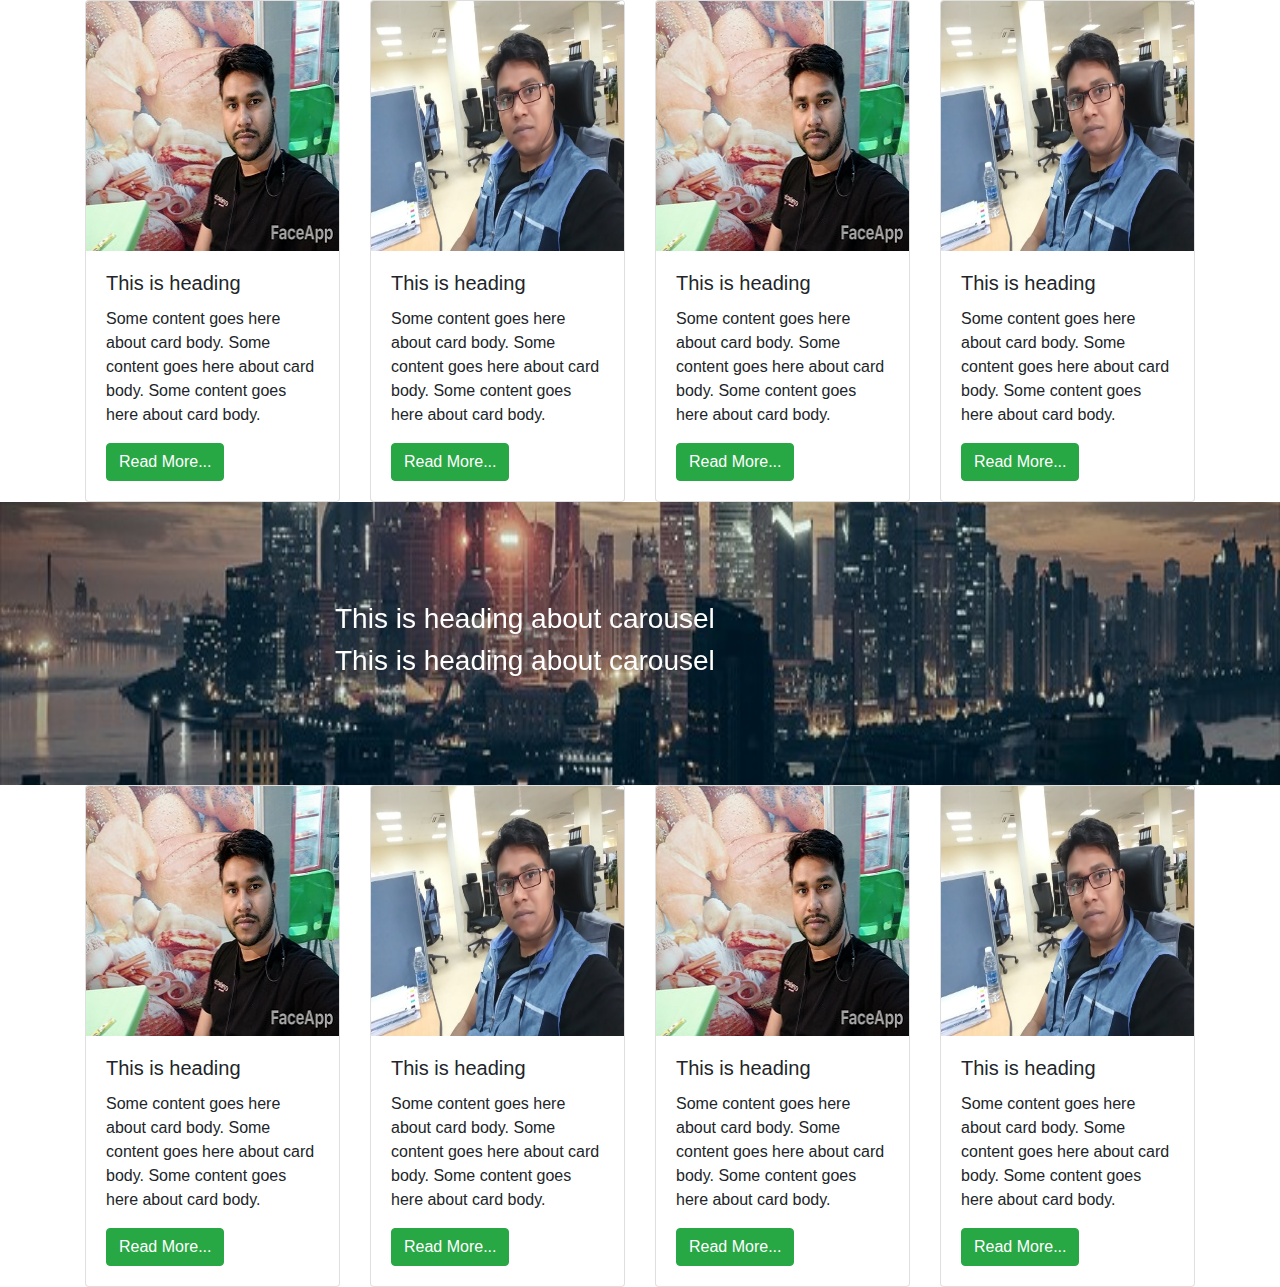
<file: day-9/index.html>
<!DOCTYPE html>
<html lang="en">
<head>
    <meta charset="UTF-8">
    <title>Home</title>
    <link rel="stylesheet" href="css/bootstrap.css" />
    <link rel="stylesheet" href="css/style.css" />
</head>
<body>
    <div class="container">
        <div class="row">
            <div class="col-md-3">
                <div class="card">
                    <img src="images/khalid3.jpg" alt="" class="card-img-top" width="250" height="250" />
                    <div class="card-body">
                        <h5 class="card-title">This is heading</h5>
                        <p class="card-text">Some content goes here about card body. Some content goes here about card body. Some content goes here about card body.</p>
                        <button type="button" class="btn btn-success">Read More...</button>
                    </div>
                </div>
            </div>
            <div class="col-md-3">
                <div class="card">
                    <img src="images/khalid.jpg" alt="" class="card-img-top" width="250" height="250" />
                    <div class="card-body">
                        <h5 class="card-title">This is heading</h5>
                        <p class="card-text">Some content goes here about card body. Some content goes here about card body. Some content goes here about card body.</p>
                        <button type="button" class="btn btn-success">Read More...</button>
                    </div>
                </div>
            </div>
            <div class="col-md-3">
                <div class="card">
                    <img src="images/khalid3.jpg" alt="" class="card-img-top" width="250" height="250" />
                    <div class="card-body">
                        <h5 class="card-title">This is heading</h5>
                        <p class="card-text">Some content goes here about card body. Some content goes here about card body. Some content goes here about card body.</p>
                        <button type="button" class="btn btn-success">Read More...</button>
                    </div>
                </div>
            </div>
            <div class="col-md-3">
                <div class="card">
                    <img src="images/khalid.jpg" alt="" class="card-img-top" width="250" height="250" />
                    <div class="card-body">
                        <h5 class="card-title">This is heading</h5>
                        <p class="card-text">Some content goes here about card body. Some content goes here about card body. Some content goes here about card body.</p>
                        <a href="" class="btn btn-success">Read More...</a>
                    </div>
                </div>
            </div>
        </div>
    </div>
    <section class="add-section">
        <div class="container">
            <div class="row">
                <div class="col-sm-12">
                    <div class="carousel slide" data-ride="carousel" data-interval="1000">
                        <div class="carousel-inner">
                            <div class="carousel-item active carousel-item-padding">
                                <h3>This is heading about carousel</h3>
                                <h3>This is heading about carousel</h3>
                            </div>
                            <div class="carousel-item carousel-item-padding">
                                <h3>This is heading about carousel</h3>
                                <h3>This is heading about carousel</h3>
                            </div>
                            <div class="carousel-item carousel-item-padding">
                                <h3>This is heading about carousel</h3>
                                <h3>This is heading about carousel</h3>
                            </div>
                        </div>
                    </div>
                </div>
            </div>
        </div>
    </section>

    <div class="container">
        <div class="row">
            <div class="col-md-3">
                <div class="card">
                    <img src="images/khalid3.jpg" alt="" class="card-img-top" width="250" height="250" />
                    <div class="card-body">
                        <h5 class="card-title">This is heading</h5>
                        <p class="card-text">Some content goes here about card body. Some content goes here about card body. Some content goes here about card body.</p>
                        <button type="button" class="btn btn-success">Read More...</button>
                    </div>
                </div>
            </div>
            <div class="col-md-3">
                <div class="card">
                    <img src="images/khalid.jpg" alt="" class="card-img-top" width="250" height="250" />
                    <div class="card-body">
                        <h5 class="card-title">This is heading</h5>
                        <p class="card-text">Some content goes here about card body. Some content goes here about card body. Some content goes here about card body.</p>
                        <button type="button" class="btn btn-success">Read More...</button>
                    </div>
                </div>
            </div>
            <div class="col-md-3">
                <div class="card">
                    <img src="images/khalid3.jpg" alt="" class="card-img-top" width="250" height="250" />
                    <div class="card-body">
                        <h5 class="card-title">This is heading</h5>
                        <p class="card-text">Some content goes here about card body. Some content goes here about card body. Some content goes here about card body.</p>
                        <button type="button" class="btn btn-success">Read More...</button>
                    </div>
                </div>
            </div>
            <div class="col-md-3">
                <div class="card">
                    <img src="images/khalid.jpg" alt="" class="card-img-top" width="250" height="250" />
                    <div class="card-body">
                        <h5 class="card-title">This is heading</h5>
                        <p class="card-text">Some content goes here about card body. Some content goes here about card body. Some content goes here about card body.</p>
                        <a href="" class="btn btn-success">Read More...</a>
                    </div>
                </div>
            </div>
        </div>
    </div>





















    <script src="js/jquery-3.4.1.js"></script>
    <script src="js/popper.min.js"></script>
    <script src="js/bootstrap.js"></script>
</body>
</html>
</file>
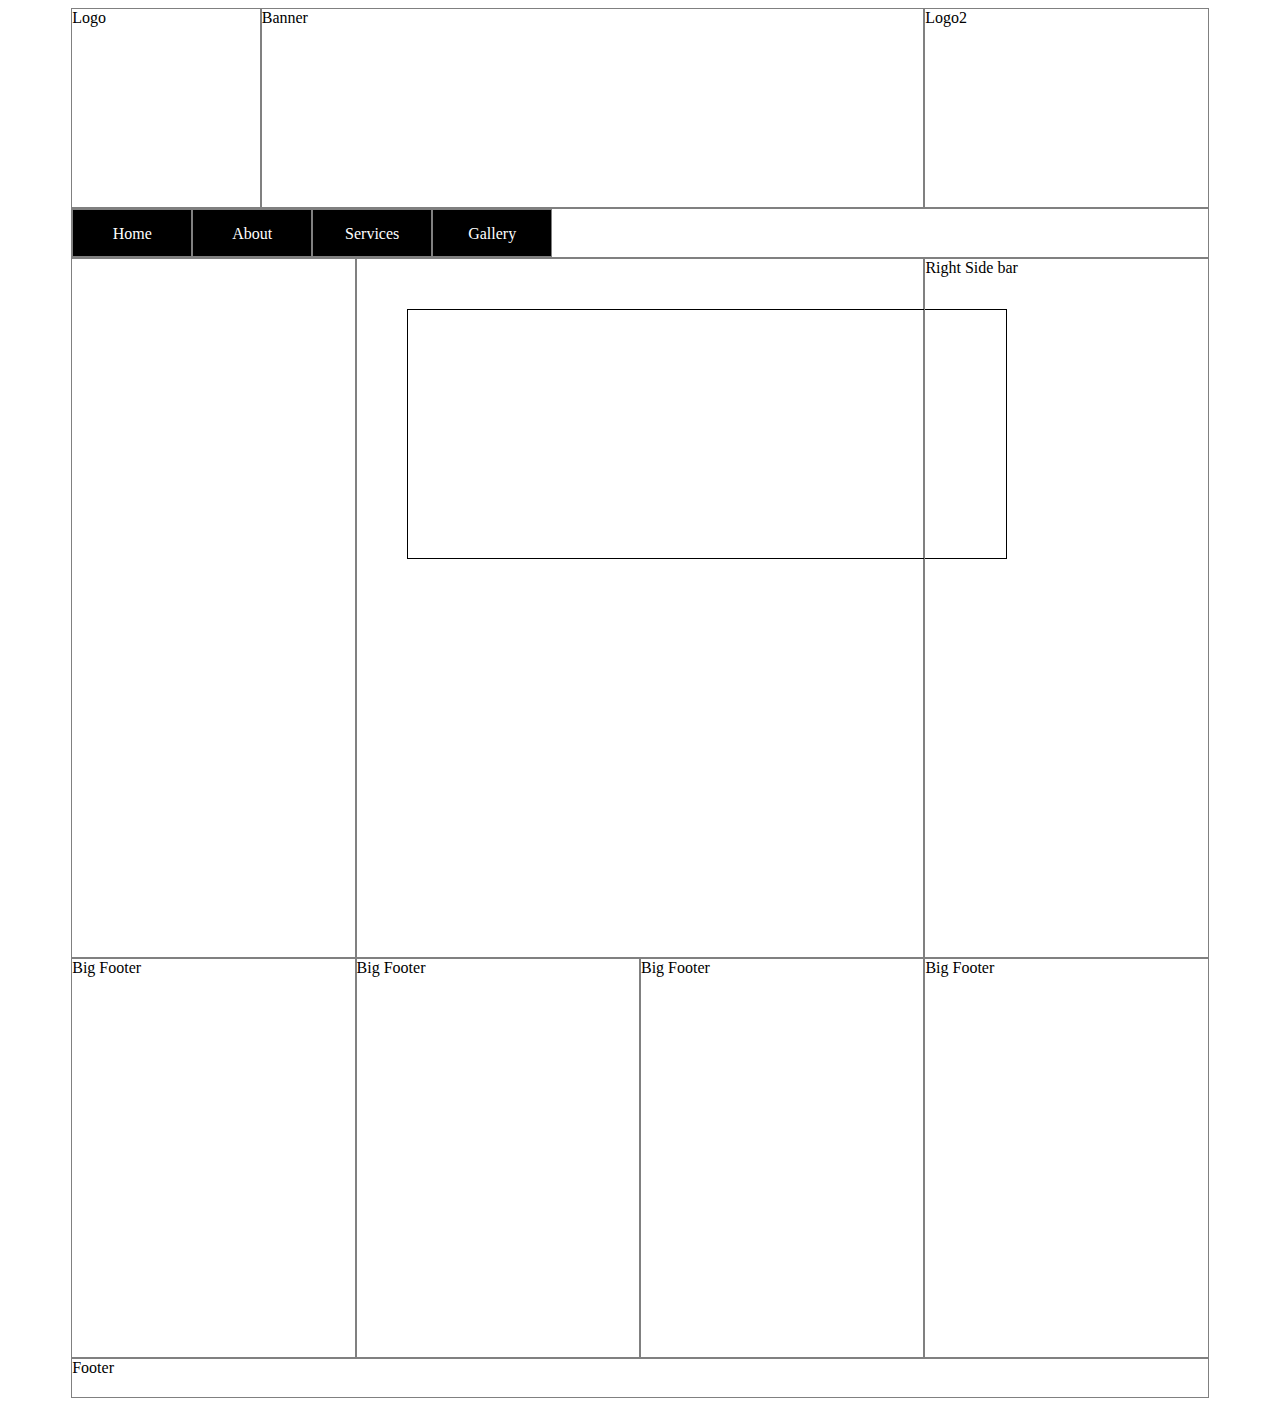
<file: php-day-5/index.html>
<!DOCTYPE html>
<html lang="en">
<head>
    <meta charset="UTF-8">
    <title>HOME</title>
<!--    <link href="css/bootstrap.css" rel="stylesheet" type="text/css" />-->
    <link href="css/style.css" rel="stylesheet" type="text/css" />
</head>
<body>
<header>
    <div class="container">
        <div class="row">
            <div class="col-2 header-height">Logo</div>
            <div class="col-7 header-height">Banner</div>
            <div class="col-3 header-height">Logo2</div>
        </div>
    </div>
</header>
<section>
    <div class="container">
        <div class="row">
            <div class="col-12 menu-height">
                <nav>
                    <ul class="main-ul">
                        <li><a href="">Home</a></li>
                        <li><a href="">About</a></li>
                        <li><a href="">Services</a></li>
                        <li><a href="">Gallery</a></li>
                    </ul>
                </nav>
            </div>
        </div>
    </div>
</section>
<section>
    <div class="container">
        <div class="row">
            <div class="col-3 content-height"></div>
            <div class="col-6 content-height">
<!--                <div class="div-one"> </div>-->
<!--                <div class="div-two"></div>-->
<!--                <div class="div-one"> </div>-->
<!--                <div class="div-two"></div>-->
<!--                <div class="div-three"></div>-->
                <div class="div-three"></div>
            </div>
            <div class="col-3 content-height">Right Side bar</div>
        </div>
    </div>
</section>
<section>
    <div class="container">
        <div class="row">
            <div class="col-3 big-footer-height">Big Footer</div>
            <div class="col-3 big-footer-height">Big Footer</div>
            <div class="col-3 big-footer-height">Big Footer</div>
            <div class="col-3 big-footer-height">Big Footer</div>
        </div>
    </div>
</section>
<section>
    <div class="container">
        <div class="row">
            <div class="col-12 footer-height">Footer</div>
        </div>
    </div>
</section>






<!--<script src="js/bootstrap.js"></script>-->
</body>
</html>
</file>
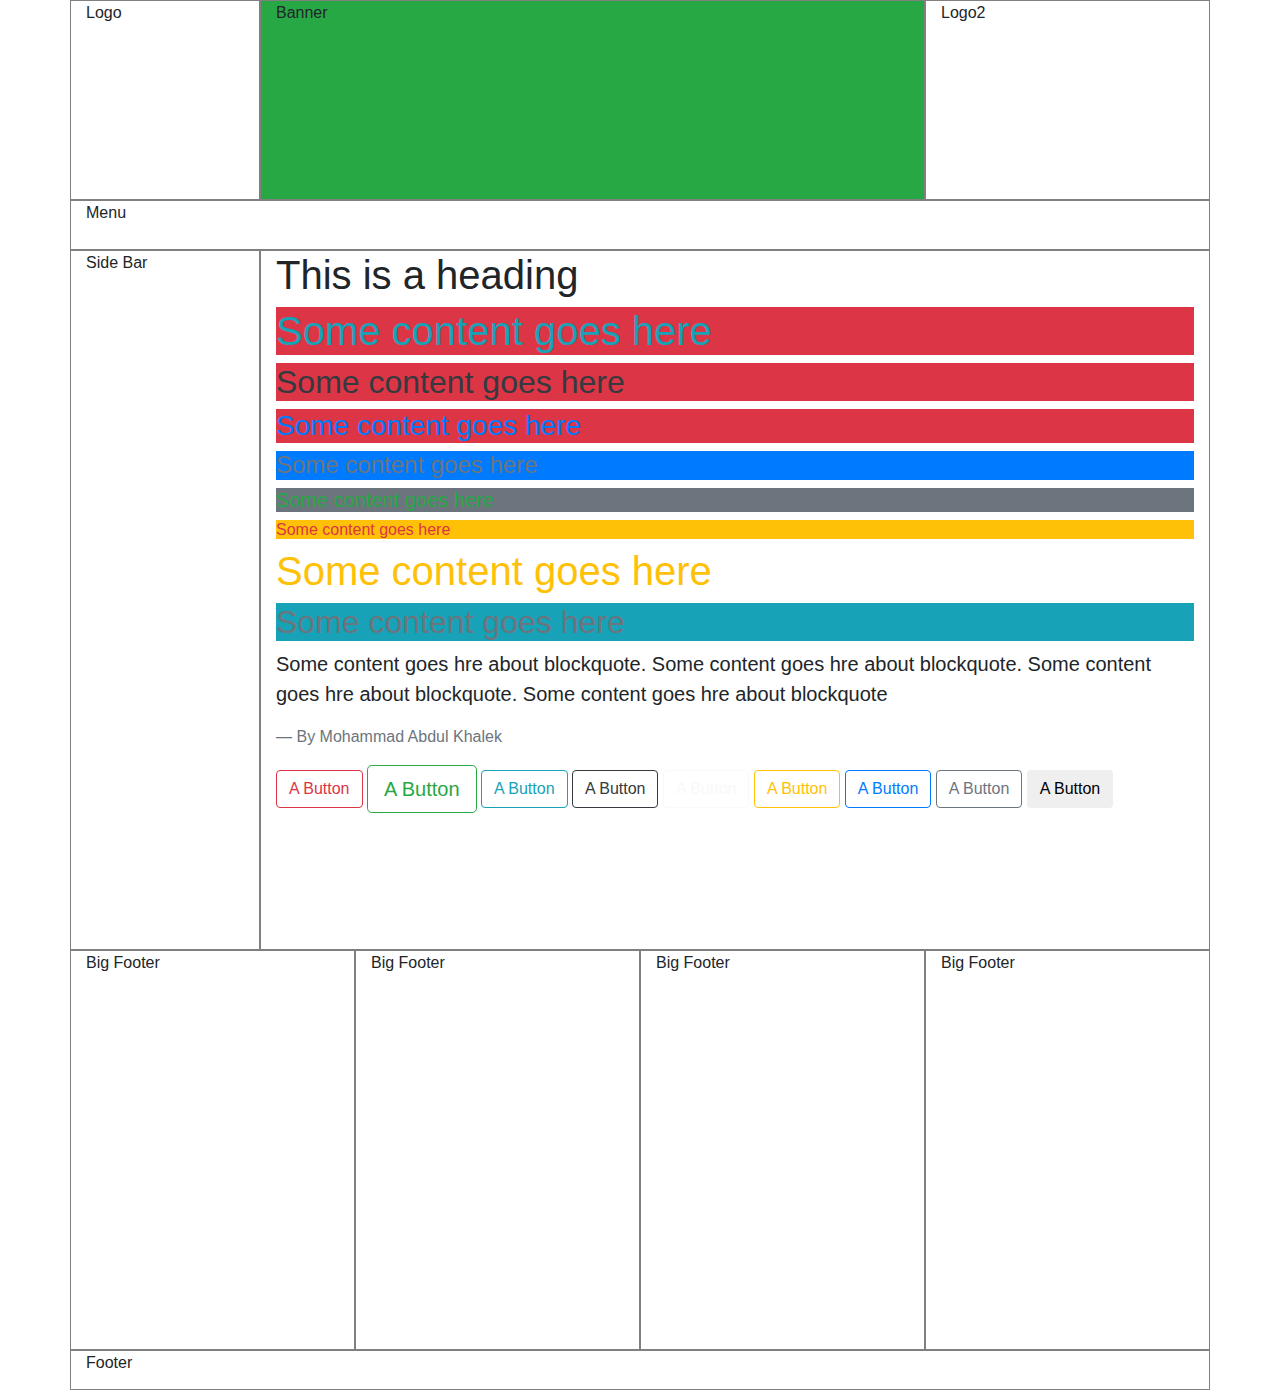
<file: php-day-6/index.html>
<!DOCTYPE html>
<html lang="en">
<head>
    <meta charset="UTF-8">
    <title>HOME</title>
    <link href="css/bootstrap.css" rel="stylesheet" type="text/css" />
    <link href="css/style.css" rel="stylesheet" type="text/css" />
</head>
<body>
    <header>
        <div class="container">
            <div class="row">
                <div class="col-2 header-height">Logo</div>
                <div class="col-7 header-height bg-success">Banner</div>
                <div class="col-3 header-height">Logo2</div>
            </div>
        </div>
    </header>
<section>
    <div class="container">
        <div class="row">
            <div class="col-12 menu-height">Menu</div>
        </div>
    </div>
</section>
<section>
    <div class="container">
        <div class="row">
            <div class="col-2 content-height">Side Bar</div>
            <div class="col-10 content-height">
                <h1>This is a heading</h1>
                <p class="text-info h1 bg-danger">Some content goes here</p>
                <p class="text-dark h2 bg-danger">Some content goes here</p>
                <p class="text-primary h3 bg-danger">Some content goes here</p>
                <p class="text-secondary h4 bg-primary">Some content goes here</p>
                <p class="text-success h5 bg-secondary">Some content goes here</p>
                <p class="text-danger h6 bg-warning">Some content goes here</p>
                <p class="text-warning h1 bg-muted">Some content goes here</p>
                <p class="text-muted h2 bg-info">Some content goes here</p>
                <blockquote class="blockquote">
                <p>Some content goes hre about blockquote. Some content goes hre about blockquote.
                    Some content goes hre about blockquote. Some content goes hre about blockquote</p>
                    <footer class="blockquote-footer">By Mohammad Abdul Khalek</footer>
                </blockquote>
<!--                <button type="button" class="btn btn-danger">A Button</button>-->
<!--                <button type="submit" class="btn btn btn-warning">A Button</button>-->
<!--                <button type="reset" class="btn btn-secondary">A Button</button>-->
<!--                <a href="" class="btn-success" >A Button</a>-->
<!--                <a href="" class="btn btn-primary">A Button</a>-->
<!--                <a href="" class="btn btn-dark">A Button</a>-->
<!--                <input type="button" value="A Button" class="btn btn-muted" />-->
<!--                <input type="submit" value="A Button" class="btn btn-info" />-->
                <input type="reset" value="A Button" class="btn btn-outline-danger" />
                <input type="reset" value="A Button" class="btn btn-outline-success btn-lg" />

                <input type="reset" value="A Button" class="btn btn-outline-info" />
                <input type="reset" value="A Button" class="btn btn-outline-dark" />
                <input type="reset" value="A Button" class="btn btn-outline-light" />
                <input type="reset" value="A Button" class="btn btn-outline-warning" />
                <input type="reset" value="A Button" class="btn btn-outline-primary" />
                <input type="reset" value="A Button" class="btn btn-outline-secondary" />
                <input type="reset" value="A Button" class="btn btn-outline-muted" />

            </div>
        </div>
    </div>
</section>
<section>
    <div class="container">
        <div class="row">
            <div class="col-3 big-footer-height">Big Footer</div>
            <div class="col-3 big-footer-height ">Big Footer</div>
            <div class="col-3 big-footer-height">Big Footer</div>
            <div class="col-3 big-footer-height">Big Footer</div>
        </div>
    </div>
</section>
<section>
    <div class="container">
        <div class="row">
            <div class="col-12 footer-height">Footer</div>
        </div>
    </div>
</section>






<script src="js/bootstrap.js"></script>
</body>
</html>
</file>
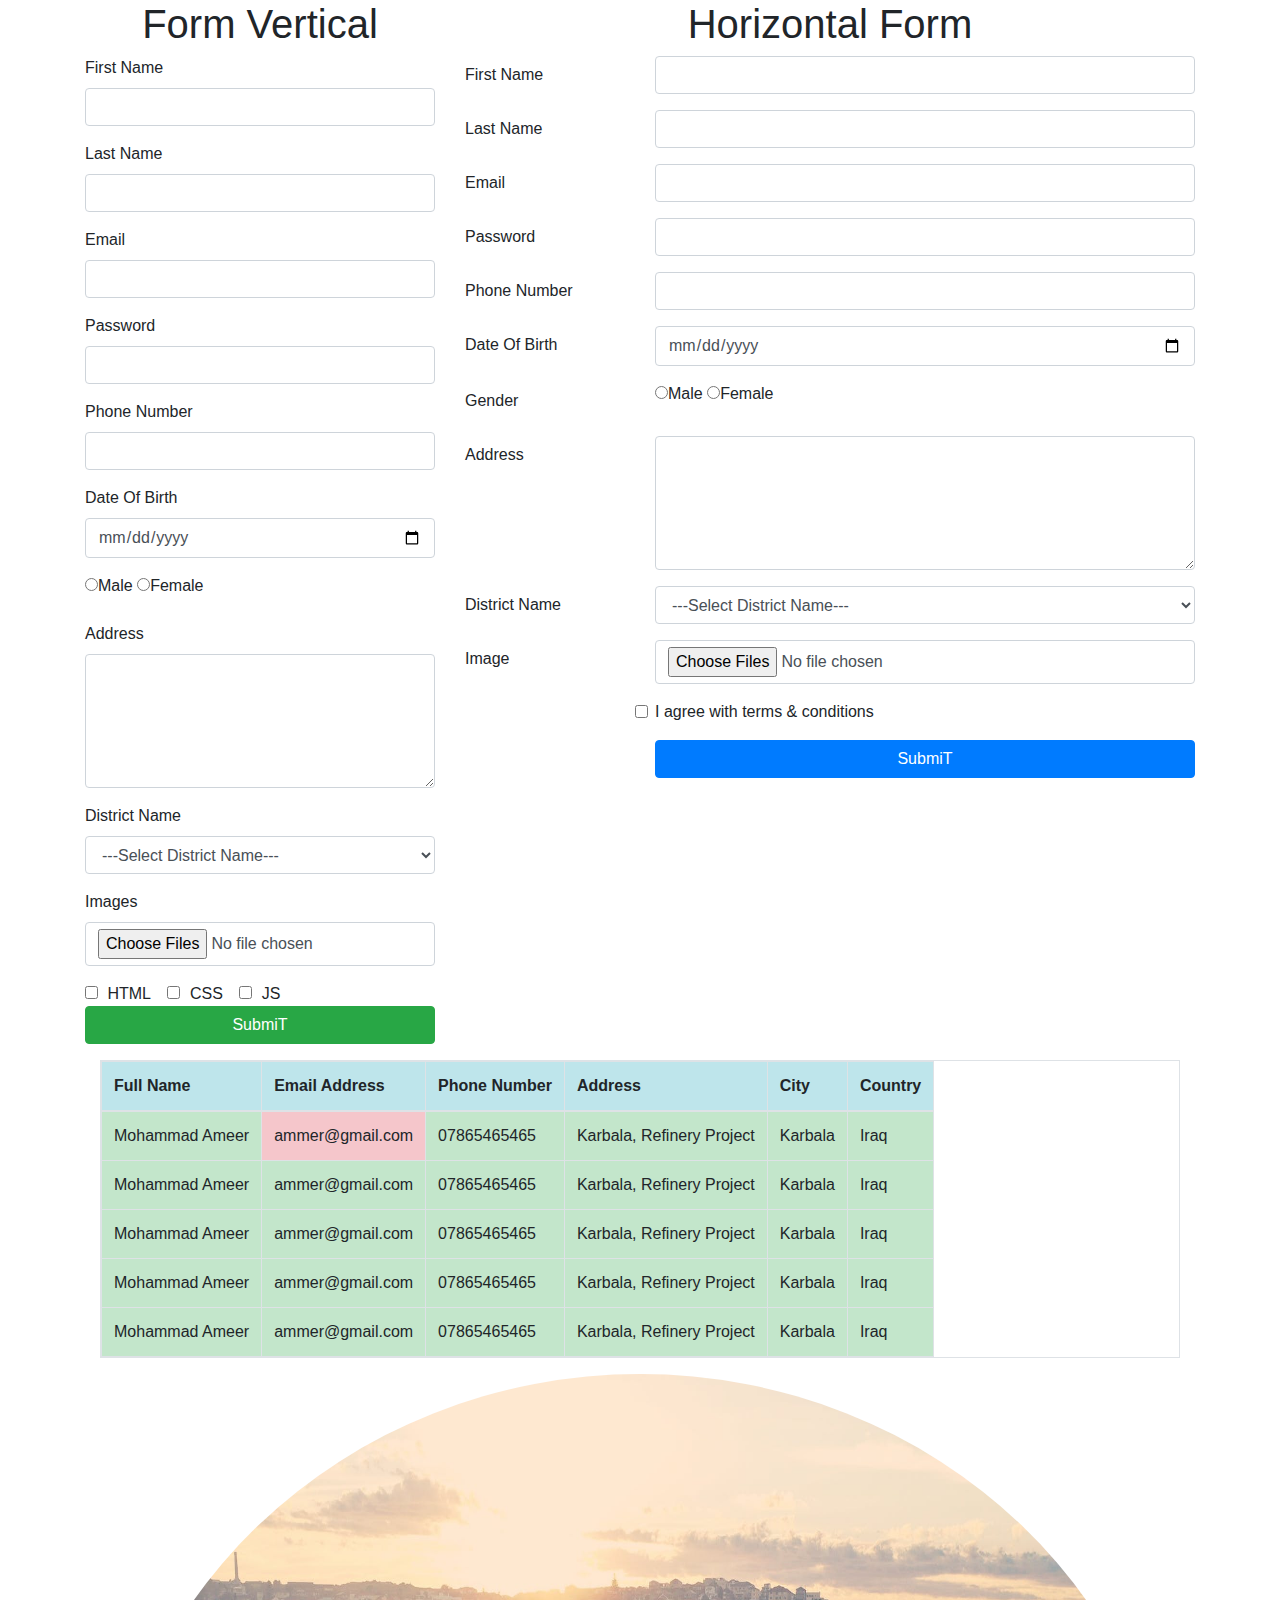
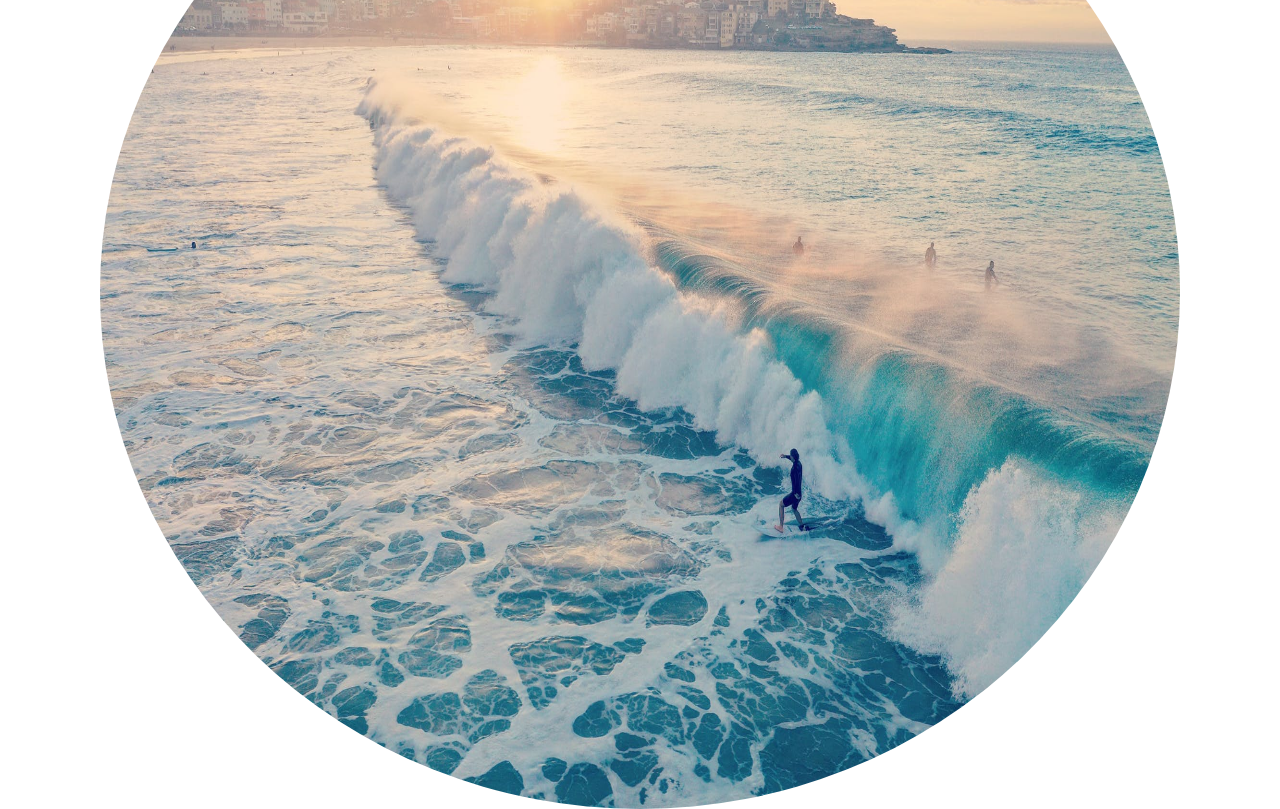
<file: php-day-7/index.html>
<!DOCTYPE html>
<html lang="en">
<head>
    <meta charset="UTF-8">
    <title>Home</title>
    <link rel="stylesheet" href="css/bootstrap.css" />
    <link rel="stylesheet" href="css/style.css" />
</head>
<body>
    <div class="container">
        <div class="row">
            <div class="col-sm-4">
                <form action=" " method="post">
                  <h1 class="text-md-center">Form Vertical</h1>
                    <div class="form-group">
                        <label for="first_name">First Name</label>
                        <input type="text" name="first_name" id="first_name" class="form-control">
                    </div>
                    <div class="form-group">
                        <label for="last_name">Last Name</label>
                        <input type="text" name="last_name" id="last_name" class="form-control">
                    </div>
                    <div class="form-group">
                        <label for="email">Email</label>
                        <input type="email" name="email" id="email" class="form-control">
                    </div>
                    <div class="form-group">
                        <label for="password">Password</label>
                        <input type="password" name="password" id="password" class="form-control">
                    </div>
                    <div class="form-group">
                        <label for="phone_number">Phone Number</label>
                        <input type="number" name="phone_number" id="phone_number" class="form-control">
                    </div>
                    <div class="form-group">
                        <label for="date_of_birth">Date Of Birth</label>
                        <input type="date" name="date_of_birth" id="date_of_birth" class="form-control">
                    </div>
                    <div class="form-group">
                        <label><input type="radio" name="gender">Male</label>
                        <label><input type="radio" name="gender">Female</label>
                    </div>
                    <div class="form-group">
                        <label for="address">Address</label>
                        <textarea type="text" name="address" id="address" class="form-control" rows="5"></textarea>
                    </div>
                    <div class="form-group">
                        <label for="district_name">District Name</label>
                        <select type="text" name="district_name" id="district_name" class="form-control">
                            <option value=" ">---Select District Name---</option>
                            <option value="Dhaka">Dhaka</option>
                            <option value="Dinajpur">Dinajpur</option>
                            <option value="Rangpur">Rangpur</option>
                            <option value="Rajshahi">Rajshahi</option>
                            <option value="Barishal">Barishal</option>
                            <option value="Silhet">Silhet</option>
                            <option value="Noakhali">Noakhali</option>
                            <option value="Chitagang">Chitagang</option>
                        </select>
                    </div>
                    <div class="form-group">
                        <label for="images">Images</label>
                        <input type="file" name="images" id="images" accept="image/*" multiple class="form-control" />
                    </div>
                    <div class="form-check form-check-inline">
                        <label class="form-check-label">
                            <input type="checkbox" name="agree" id="agree" value="agree" class="form-check-input" /> HTML
                        </label>
                    </div>
                    <div class="form-check form-check-inline">
                        <label class="form-check-label">
                            <input type="checkbox" name="agree" id="agree" value="agree" class="form-check-input" /> CSS
                        </label>
                    </div>
                    <div class="form-check form-check-inline">
                        <label class="form-check-label">
                            <input type="checkbox" name="agree" id="agree" value="agree" class="form-check-input" /> JS
                        </label>
                    </div>
                    <div class="form-group">
                        <lebel></lebel>
                            <input type="submit" name="btn" id="btn" value="SubmiT" class="btn btn-success btn-block" />
                        </label>
                    </div>
                </form>
            </div>


            <div class="col-sm-8">
                <h1 class="text-center">Horizontal Form</h1>
                <form action="" method="POST">
                    <div class="form-group row">
                        <label class="col-form-label col-sm-3">First Name</label>
                        <div class="col-sm-9">
                            <input type="text" name="first_name" class="form-control">
                        </div>
                    </div>
                    <div class="form-group row">
                        <label class="col-form-label col-sm-3">Last Name</label>
                        <div class="col-sm-9">
                            <input type="text" name="last_name" class="form-control">
                        </div>
                    </div>
                    <div class="form-group row">
                        <label class="col-form-label col-sm-3">Email</label>
                        <div class="col-sm-9">
                            <input type="email" name="email" class="form-control">
                        </div>
                    </div>
                    <div class="form-group row">
                        <label class="col-form-label col-sm-3">Password</label>
                        <div class="col-sm-9">
                            <input type="password" name="password" class="form-control">
                        </div>
                    </div>
                    <div class="form-group row">
                        <label class="col-form-label col-sm-3">Phone Number</label>
                        <div class="col-sm-9">
                            <input type="number" name="phone_number" class="form-control">
                        </div>
                    </div>
                    <div class="form-group row">
                        <label class="col-form-label col-sm-3">Date Of Birth</label>
                        <div class="col-sm-9">
                            <input type="date" name="date_of_birth" class="form-control">
                        </div>
                    </div>
                    <div class="form-group row">
                        <label class="col-form-label col-sm-3">Gender</label>
                        <div class="col-sm-9">
                            <label><input type="radio" name="gender" value="male">Male</label>
                            <label><input type="radio" name="gender" value="female">Female</label>
                        </div>
                    </div>
                    <div class="form-group row">
                        <label class="col-form-label col-sm-3">Address</label>
                        <div class="col-sm-9">
                            <textarea type="text" name="address" rows="5" class="form-control"></textarea>
                        </div>
                    </div>
                    <div class="form-group row">
                        <label class="col-form-label col-sm-3">District Name</label>
                        <div class="col-sm-9">
                            <select type="text" name="district_name" class="form-control">
                                <option>---Select District Name---</option>
                                <option value="1">Dhaka</option>
                                <option value="2">Dinajpur</option>
                                <option value="3">Rajshahi</option>
                                <option value="4">Rangpur</option>
                            </select>
                        </div>
                    </div>
                    <div class="form-group row">
                        <label class="col-form-label col-sm-3">Image</label>
                        <div class="col-sm-9">
                            <input type="file" name="image" accept="image/*" multiple class="form-control">
                        </div>
                    </div>
                    <div class="form-group row">
                        <label class="col-form-label col-sm-3"></label>
                        <div class="col-sm-9">
                            <label class="form-check-label">
                                <input type="checkbox" name="agree" class="form-check-input">I agree with terms & conditions
                            </label>
                        </div>
                    </div>
                    <div class="form-group row">
                        <label class="col-form-label col-sm-3"></label>
                        <div class="col-sm-9">
                            <input type="submit" name="btn" value="SubmiT" class="btn btn-primary btn-block">
                        </div>



                </form>
            </div>
        </div>
    </div>

        <div class="container">
            <div class="row">
                <div class="col-sm-12">
                    <table class="table table-bordered table-hover table-responsive">
                        <thead class="table-info">
                            <tr>
                                <th>Full Name</th>
                                <th>Email Address</th>
                                <th>Phone Number</th>
                                <th>Address</th>
                                <th>City</th>
                                <th>Country</th>
                            </tr>
                        </thead>
                        <tbody class="table-success">
                        <tr>
                            <td>Mohammad Ameer</td>
                            <td class="table-danger">ammer@gmail.com</td>
                            <td>07865465465</td>
                            <td>Karbala, Refinery Project</td>
                            <td>Karbala</td>
                            <td>Iraq</td>
                        </tr>
                        <tr>
                            <td>Mohammad Ameer</td>
                            <td>ammer@gmail.com</td>
                            <td>07865465465</td>
                            <td>Karbala, Refinery Project</td>
                            <td>Karbala</td>
                            <td>Iraq</td>
                        </tr>
                        <tr>
                            <td>Mohammad Ameer</td>
                            <td>ammer@gmail.com</td>
                            <td>07865465465</td>
                            <td>Karbala, Refinery Project</td>
                            <td>Karbala</td>
                            <td>Iraq</td>
                        </tr>
                        <tr>
                            <td>Mohammad Ameer</td>
                            <td>ammer@gmail.com</td>
                            <td>07865465465</td>
                            <td>Karbala, Refinery Project</td>
                            <td>Karbala</td>
                            <td>Iraq</td>
                        </tr>
                        <tr>
                            <td>Mohammad Ameer</td>
                            <td>ammer@gmail.com</td>
                            <td>07865465465</td>
                            <td>Karbala, Refinery Project</td>
                            <td>Karbala</td>
                            <td>Iraq</td>
                        </tr>
                        </tbody>
                    </table>

                    <img src="images/pexels-photo-2607830.jpeg" alt="" height="100%" width="100%" class="rounded-circle" />
                </div>
            </div>
        </div>





    <script src="js/bootstrap.js"></script>
</body>
</html>
</file>
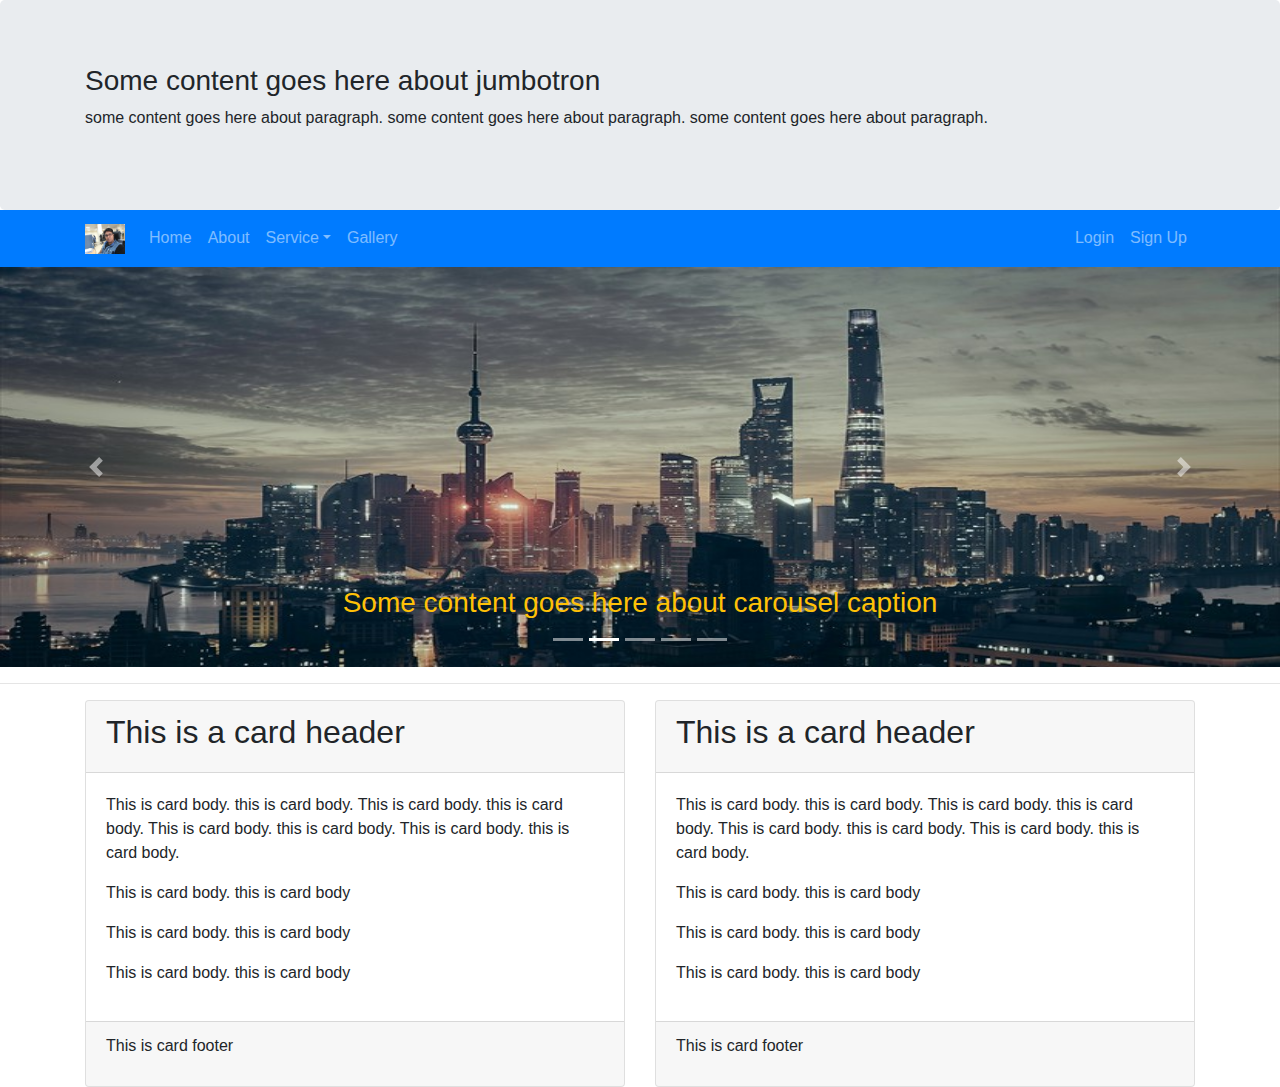
<file: php-day-8/index.html>
<!DOCTYPE html>
<html lang="en">
<head>
    <meta charset="UTF-8">
    <title>Home</title>
    <link rel="stylesheet" href="css/bootstrap.css" />
    <link rel="stylesheet" href="css/style.css" />
</head>
<body>
<div class="jumbotron mb-0">
    <div class="container">
        <h3>Some content goes here about jumbotron</h3>
        <p>some content goes here about paragraph. some content goes here about paragraph. some content goes here about paragraph.</p>
    </div>
</div>
    <nav class="navbar navbar-expand-sm bg-primary navbar-dark sticky-top">
        <div class="container">
            <a href="" class="navbar-brand">
                <img src="images/khalid.jpg" alt="" height="30px;">
            </a>
            <button type="button" class="navbar-toggler" data-target="#myMenu" data-toggle="collapse">
                <span class="navbar-toggler-icon"></span>
            </button>
            <div class="collapse navbar-collapse" id="myMenu">
                <ul class="navbar-nav mr-auto">
                    <li><a href="" class="nav-link">Home</a></li>
                    <li><a href="" class="nav-link">About</a></li>
                    <li class="dropdown"><a href="" class="nav-link dropdown-toggle" data-toggle="dropdown">Service</a>
                        <ul class="dropdown-menu bg-primary">
                            <li><a href="" class="nav-link">Service One</a></li>
                            <li><a href="" class="nav-link">Service Two</a></li>
                            <li><a href="" class="nav-link">Service Three</a></li>
                        </ul>
                    </li>
                    <li><a href="" class="nav-link">Gallery</a></li>
                </ul>
                <ul class="navbar-nav">
                    <li><a href="" class="nav-link" data-toggle="modal" data-target="#login">Login</a></li>
                    <li><a href="" class="nav-link" data-toggle="modal" data-target="#signUP">Sign Up</a></li>
                </ul>
            </div>
        </div>
    </nav>

    <div id="mainSlider" class="carousel slide" data-ride="carousel" data-interval="2800">
        <ol class="carousel-indicators">
            <li data-target="#mainSlider" data-slide-to="0"></li>
            <li data-target="#mainSlider" data-slide-to="1" class="active"></li>
            <li data-target="#mainSlider" data-slide-to="2"></li>
            <li data-target="#mainSlider" data-slide-to="3"></li>
            <li data-target="#mainSlider" data-slide-to="4"></li>
        </ol>
        <div class="carousel-inner">
            <div class="carousel-item">
                <img src="images/c1.jpg" alt="" class="w-100" height="400" />
                <div class="carousel-caption">
                    <h3 class="text-primary">Some content goes here about carousel caption</h3>
                </div>
            </div>
            <div class="carousel-item active">
                <img src="images/c2.jpg" alt="" class="w-100" height="400" />
                <div class="carousel-caption">
                    <h3 class="text-warning">Some content goes here about carousel caption</h3>
                </div>
            </div>
            <div class="carousel-item">
                <img src="images/c3.jpg" alt="" class="w-100" height="400" />
                <div class="carousel-caption">
                    <h3 class="text-info">Some content goes here about carousel caption</h3>
                </div>
            </div>
            <div class="carousel-item">
                <img src="images/c4.jpg" alt="" class="w-100" height="400" />
                <div class="carousel-caption">
                    <h3 class="text-dark">Some content goes here about carousel caption</h3>
                </div>
            </div>
            <div class="carousel-item">
                <img src="images/c5.jpeg" alt="" class="w-100" height="400" />
                <div class="carousel-caption">
                    <h3>Some content goes here about carousel caption</h3>
                </div>
            </div>
        </div>
        <a href="#mainSlider" class="carousel-control-prev" data-slide="prev">
            <span class="carousel-control-prev-icon"></span>
        </a>
        <a href="#mainSlider" class="carousel-control-next" data-slide="next">
            <span class="carousel-control-next-icon"></span>
        </a>
    </div>
<hr/>
            <div class="container">
                <div class="row">
                    <div class="col-sm-6">
                        <div class="card">
                            <div class="card-header">
                                <h2>This is a card header</h2>
                            </div>
                            <div class="card-body">
                                <p>This is card body. this is card body. This is card body. this is card body. This is card body. this is card body. This is card body. this is card body.</p>
                                <p>This is card body. this is card body</p>
                                <p>This is card body. this is card body</p>
                                <p>This is card body. this is card body</p>
                            </div>
                            <div class="card-footer">
                                <p>This is card footer</p>
                            </div>
                        </div>
                    </div>
                    <div class="col-sm-6">
                        <div class="card">
                            <div class="card-header">
                                <h2>This is a card header</h2>
                            </div>
                            <div class="card-body">
                                <p>This is card body. this is card body. This is card body. this is card body. This is card body. this is card body. This is card body. this is card body.</p>
                                <p>This is card body. this is card body</p>
                                <p>This is card body. this is card body</p>
                                <p>This is card body. this is card body</p>
                            </div>
                            <div class="card-footer">
                                <p>This is card footer</p>
                            </div>
                        </div>
                    </div>
                </div>
            </div>

































<!--Modal Start-->
<!--Login Modal-->
<div class="modal fade" id="login">
    <div class="modal-dialog">
        <div class="modal-content">
            <div class="modal-header">
                <h4 class="text-success text-center">Please login using your valid email id & password</h4>
                <button type="button" class="close text-danger" data-dismiss="modal">&Cross;</button>
            </div>
            <div class="modal-body">
                <form action="" method="POST">
                    <div class="form-group">
                        <label for="email">User Email</label>
                        <input type="email" name="emal" id="email" class="form-control">
                    </div>
                    <div class="form-group">
                        <label for="password">User Password</label>
                        <input type="password" name="password" id="password" class="form-control">
                    </div>
                    <div class="form-group">
                        <label></label>
                        <input type="submit" name="btn" id="btn" value="LogIn" class="btn btn-success btn-block">
                    </div>
                    <button type="button" class="close" style="color: red; font-size: 14px;" data-dismiss="modal">Close</button>
                </form>
            </div>
            <!--                                    <div class="modal-footer">-->
            <!--                                        <button type="button" class="close text-danger" data-dismiss="modal">Close</button>-->
            <!--                                    </div>-->
        </div>
    </div>
</div>
<!--Signup Modal-->
<div class="modal fade" id="signUP">
    <div class="modal-dialog">
        <div class="modal-content">
            <div class="modal-header">
                <h4 class="text-success text-center">Please sign-up using your valid information.</h4>
                <button type="button" class="close text-danger" data-dismiss="modal">&Cross;</button>
            </div>
            <div class="modal-body">
                <form action="" method="POST">
                    <div class="form-group">
                        <label for="first_name">First Name</label>
                        <input type="text" name="first_name" id="first_name" class="form-control">
                    </div>
                    <div class="form-group">
                        <label for="last_name">Last Name</label>
                        <input type="text" name="last_name" id="last_name" class="form-control">
                    </div>
                    <div class="form-group">
                        <label for="email">Email</label>
                        <input type="email" name="email" id="email" class="form-control">
                    </div>
                    <div class="form-group">
                        <label for="password">Password</label>
                        <input type="password" name="password" id="password" class="form-control">
                    </div>
                    <div class="form-group">
                        <label for="phone_number">Phone Number</label>
                        <input type="number" name="phone_number" id="phone_number" class="form-control">
                    </div>
                    <div class="form-group">
                        <label for="date_of_birth">Date Of Birth</label>
                        <input type="date" name="date_of_birth" id="date_of_birth" class="form-control">
                    </div>
                    <div class="form-group">
                        <label><input type="radio" name="gender">Male</label>
                        <label><input type="radio" name="gender">Female</label>
                    </div>
                    <div class="form-group">
                        <label for="address">Address</label>
                        <textarea type="text" name="address" id="address" class="form-control" rows="5"></textarea>
                    </div>
                    <div class="form-group">
                        <label for="district_name">District Name</label>
                        <select type="text" name="district_name" id="district_name" class="form-control">
                            <option value=" ">---Select District Name---</option>
                            <option value="Dhaka">Dhaka</option>
                            <option value="Dinajpur">Dinajpur</option>
                            <option value="Rangpur">Rangpur</option>
                            <option value="Rajshahi">Rajshahi</option>
                            <option value="Barishal">Barishal</option>
                            <option value="Silhet">Silhet</option>
                            <option value="Noakhali">Noakhali</option>
                            <option value="Chitagang">Chitagang</option>
                        </select>
                    </div>
                    <div class="form-group">
                        <label for="images">Images</label>
                        <input type="file" name="images" id="images" accept="image/*" multiple class="form-control" />
                    </div>
                    <div class="form-check form-check-inline">
                        <label class="form-check-label">
                            <input type="checkbox" name="agree" id="agree" value="agree" class="form-check-input" /> HTML
                        </label>
                    </div>
                    <div class="form-check form-check-inline">
                        <label class="form-check-label">
                            <input type="checkbox" name="agree" id="agree" value="agree" class="form-check-input" /> CSS
                        </label>
                    </div>
                    <div class="form-check form-check-inline">
                        <label class="form-check-label">
                            <input type="checkbox" name="agree" id="agree" value="agree" class="form-check-input" /> JS
                        </label>
                    </div>
                    <div class="form-group">
                        <lebel></lebel>
                        <input type="submit" name="btn" id="btn" value="SubmiT" class="btn btn-success btn-block" />
                        </label>
                    </div>
                    <button type="button" class="close" style="color: red; font-size: 14px;" data-dismiss="modal">Close</button>
                </form>
            </div>
            <!--                                    <div class="modal-footer">-->
            <!--                                        <button type="button" class="close text-danger" data-dismiss="modal">Close</button>-->
            <!--                                    </div>-->
        </div>
    </div>
</div>





    <script src="js/jquery-3.4.1.js"></script>
    <script src="js/popper.min.js"></script>
    <script src="js/bootstrap.js"></script>
</body>
</html>
</file>
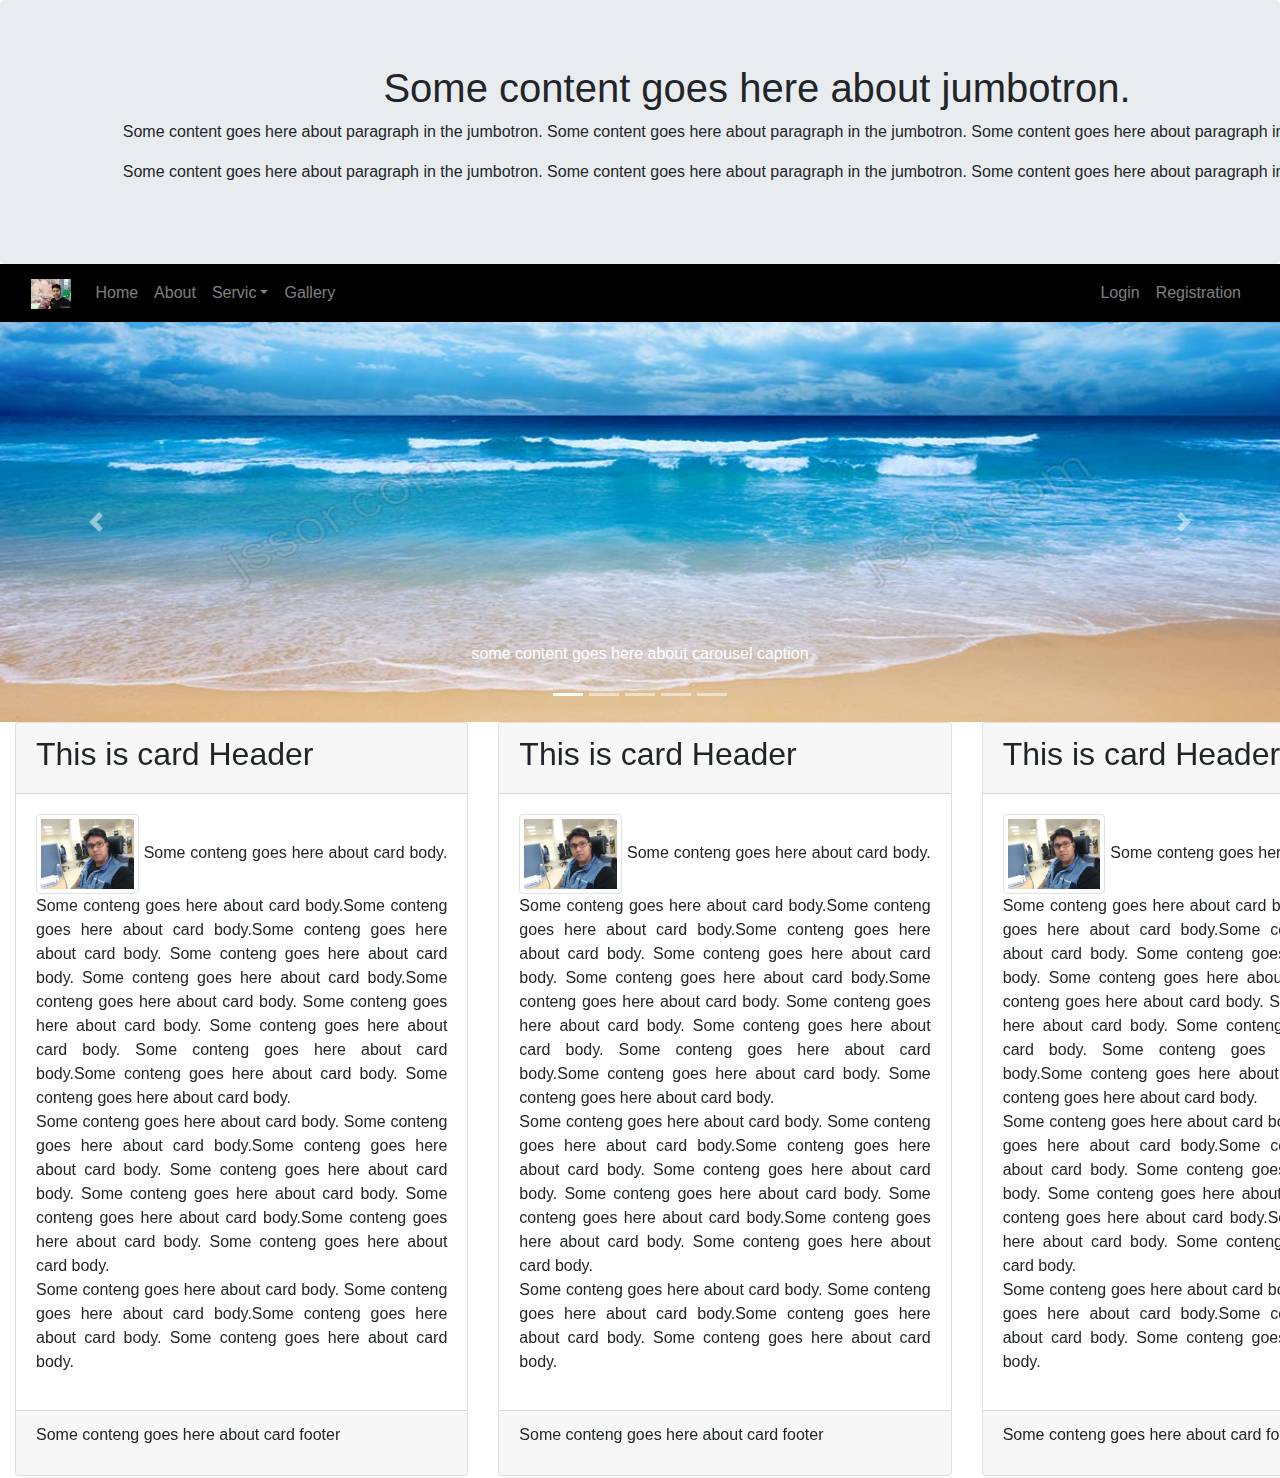
<file: php-day-8/menu-slider-modal-jumbotron-card.html>
<!DOCTYPE html>
<html lang="en">
<head>
    <meta charset="UTF-8">
    <title>MENU | SLIDER | MODAL| THUMNAIL</title>
    <link rel="stylesheet" href="css/bootstrap.css" />
    <link rel="stylesheet" href="css/style.css" />
</head>
<body>
    <header>
        <div class="jumbotron mb-0">
            <div class="container-fluid" style="width: 1450px">
                <div class="row">
                    <div class="col-sm-12">
                        <h1 class="text-center">Some content goes here about jumbotron.</h1>
                        <p class="text-center">Some content goes here about paragraph in the jumbotron. Some content goes here about paragraph in the jumbotron. Some content goes here about paragraph in the jumbotron.</p>
                        <p class="text-center">Some content goes here about paragraph in the jumbotron. Some content goes here about paragraph in the jumbotron. Some content goes here about paragraph in the jumbotron.</p>
                    </div>
                </div>
            </div>
        </div>
    </header>
<!----------------------------navigation bar------------------------------->
    <nav class="navbar navbar-expand-sm bg-secondary navbar-dark sticky-top" style="background-color: black !important;">
        <div class="container-fluid" style="width: 1450px;">
            <a href="" class="navbar-brand">
                <img src="images/khalid2.jpg" alt="" height="30px;" />
            </a>
            <button type="button" class="navbar-toggler" data-toggle="collapse" data-target="#newMenu">
                <span class="navbar-toggler-icon"></span>
            </button>
            <div class="collapse navbar-collapse" id="newMenu">
                <ul class="navbar-nav mr-auto">
                    <li><a href="" class="nav-link">Home</a></li>
                    <li><a href="" class="nav-link">About</a></li>
                    <li class="dropdown"><a href="" class="nav-link dropdown-toggle" data-toggle="dropdown">Servic</a>
                        <ul class="dropdown-menu bg-secondary">
                            <li><a href="" class="nav-link">Servic One</a></li>
                            <li><a href="" class="nav-link">Servic Two</a></li>
                            <li><a href="" class="nav-link">Servic Three</a></li>
                        </ul>
                    </li>
                    <li><a href="" class="nav-link">Gallery</a></li>
                </ul>
                <ul class="navbar-nav">
                    <li><a href="" class="nav-link" data-toggle="modal" data-target="#loginModal">Login</a></li>
                    <li><a href="" class="nav-link" data-toggle="modal" data-target="#registrationModal">Registration</a></li>
                </ul>
            </div>
        </div>
    </nav>
    <!-----------------------------------Slider---------------------------------------->
    <section>
        <div class="carousel slide" data-ride="carousel" id="newCarousel" data-interval="3000">
            <ol class="carousel-indicators">
                <li data-target="#newCarousel" data-slide-to="0" class="active"></li>
                <li data-target="#newCarousel" data-slide-to="1"></li>
                <li data-target="#newCarousel" data-slide-to="2"></li>
                <li data-target="#newCarousel" data-slide-to="3"></li>
                <li data-target="#newCarousel" data-slide-to="4"></li>
            </ol>
            <div class="carousel-inner">
                <div class="carousel-item active">
                    <img src="images/c1.jpg" alt="" class="w-100" height="400">
                    <div class="carousel-caption">
                        <p>some content goes here about carousel caption</p>
                    </div>
                </div>
                <div class="carousel-item">
                    <img src="images/c2.jpg" alt="" class="w-100" height="400">
                    <div class="carousel-caption">
                        <p>some content goes here about carousel caption</p>
                    </div>
                </div>
                <div class="carousel-item">
                    <img src="images/c3.jpg" alt="" class="w-100" height="400">
                    <div class="carousel-caption">
                        <p>some content goes here about carousel caption</p>
                    </div>
                </div>
                <div class="carousel-item">
                    <img src="images/c4.jpg" alt="" class="w-100" height="400">
                    <div class="carousel-caption">
                        <p>some content goes here about carousel caption</p>
                    </div>
                </div>
                <div class="carousel-item">
                    <img src="images/c5.jpeg" alt="" class="w-100" height="400">
                    <div class="carousel-caption">
                        <p>some content goes here about carousel caption</p>
                    </div>
                </div>
            </div>
            <a href="#newCarousel" class="carousel-control-prev" data-slide="prev">
                <span class="carousel-control-prev-icon"></span>
            </a>
            <a href="#newCarousel" class="carousel-control-next" data-slide="next">
                <span class="carousel-control-next-icon"></span>
            </a>
        </div>
    </section>
    <section>
        <div class="container-fluid" style="width: 1450px">
            <div class="row">
                <div class="col-sm-4">
                    <div class="card">
                        <div class="card-header">
                            <h2>This is card Header</h2>
                        </div>
                        <div class="card-body">
                            <p class="text-justify">
                                <img src="images/khalid.jpg" alt="" class="w-25 img-thumbnail" height="150px" />
                                Some conteng goes here about card body. Some conteng goes here about card body.Some conteng goes here about card body.Some conteng goes here about card body.
                                Some conteng goes here about card body. Some conteng goes here about card body.Some conteng goes here about card body. Some conteng goes here about card body.
                                Some conteng goes here about card body. Some conteng goes here about card body.Some conteng goes here about card body. Some conteng goes here about card body.<br/>
                                Some conteng goes here about card body. Some conteng goes here about card body.Some conteng goes here about card body. Some conteng goes here about card body.
                                Some conteng goes here about card body. Some conteng goes here about card body.Some conteng goes here about card body. Some conteng goes here about card body.<br/>
                                Some conteng goes here about card body. Some conteng goes here about card body.Some conteng goes here about card body. Some conteng goes here about card body.
                            </p>
                        </div>
                        <div class="card-footer">
                            <p>Some conteng goes here about card footer</p>
                        </div>
                    </div>
                </div>
                <div class="col-sm-4">
                    <div class="card">
                        <div class="card-header">
                            <h2>This is card Header</h2>
                        </div>
                        <div class="card-body">
                            <p class="text-justify">
                                <img src="images/khalid.jpg" alt="" class="w-25 img-thumbnail" height="150px" />
                                Some conteng goes here about card body. Some conteng goes here about card body.Some conteng goes here about card body.Some conteng goes here about card body.
                                Some conteng goes here about card body. Some conteng goes here about card body.Some conteng goes here about card body. Some conteng goes here about card body.
                                Some conteng goes here about card body. Some conteng goes here about card body.Some conteng goes here about card body. Some conteng goes here about card body.<br/>
                                Some conteng goes here about card body. Some conteng goes here about card body.Some conteng goes here about card body. Some conteng goes here about card body.
                                Some conteng goes here about card body. Some conteng goes here about card body.Some conteng goes here about card body. Some conteng goes here about card body.<br/>
                                Some conteng goes here about card body. Some conteng goes here about card body.Some conteng goes here about card body. Some conteng goes here about card body.
                            </p>
                        </div>
                        <div class="card-footer">
                            <p>Some conteng goes here about card footer</p>
                        </div>
                    </div>
                </div>
                <div class="col-sm-4">
                    <div class="card">
                        <div class="card-header">
                            <h2>This is card Header</h2>
                        </div>
                        <div class="card-body">
                            <p class="text-justify">
                                <img src="images/khalid.jpg" alt="" class="w-25 img-thumbnail" height="150px" />
                                Some conteng goes here about card body. Some conteng goes here about card body.Some conteng goes here about card body.Some conteng goes here about card body.
                                Some conteng goes here about card body. Some conteng goes here about card body.Some conteng goes here about card body. Some conteng goes here about card body.
                                Some conteng goes here about card body. Some conteng goes here about card body.Some conteng goes here about card body. Some conteng goes here about card body.<br/>
                                Some conteng goes here about card body. Some conteng goes here about card body.Some conteng goes here about card body. Some conteng goes here about card body.
                                Some conteng goes here about card body. Some conteng goes here about card body.Some conteng goes here about card body. Some conteng goes here about card body.<br/>
                                Some conteng goes here about card body. Some conteng goes here about card body.Some conteng goes here about card body. Some conteng goes here about card body.
                            </p>
                        </div>
                        <div class="card-footer">
                            <p>Some conteng goes here about card footer</p>
                        </div>
                    </div>
                </div>
            </div>
        </div>
    </section>













    <!--------------------Modal------------------>
    <!--------------------Login Modal------------------>
    <div class="container">
        <div class="row">
            <div class="col-sm-12">
                <div class="modal fade" id="loginModal">
                    <div class="modal-dialog">
                        <div class="modal-content">
                            <div class="modal-header">
                                <h4 class="text-success text-center">Please login using your valid email address & passowrd !!</h4>
                                <button type="button" data-dismiss="modal" class="btn btn-danger">&Cross;</button>
                            </div>
                            <div class="modal-body">
                                <form action="" method="POST">
                                    <div class="form-group">
                                        <label for="user_name">User Name</label>
                                        <input type="text" name="user_name" id="user_name" class="form-control" />
                                    </div>
                                    <div class="form-group">
                                        <label for="email_address">Email Address</label>
                                        <input type="email" name="email_address" id="email_address" class="form-control" />
                                    </div>
                                    <div class="form-group">
                                        <label></label>
                                        <input type="submit" name="btn" id="btn" value="LogIn" class="btn btn-primary btn-block" />
                                    </div>
                                </form>
                            </div>
                            <div class="modal-footer">
                                <button type="button" class="btn btn-danger" data-dismiss="modal">Close</button>
                            </div>
                        </div>
                    </div>
                </div>
            </div>
        </div>
    </div>
    <!---------------------Registration Modal---------------------------------->
    <div class="container">
        <div class="row">
            <div class="col-sm-12">
                <div class="modal fade" id="registrationModal">
                    <div class="modal-dialog">
                        <div class="modal-content">
                            <div class="modal-header">
                                <h4 class="text-success text-center">Please sign-up using your valid information !!</h4>
                                <button type="button" data-dismiss="modal" class="btn btn-danger">&Cross;</button>
                            </div>
                            <div class="modal-body">
                                <form action="" method="POST">
                                    <div class="form-group">
                                        <label for="first_name">First Name</label>
                                        <input type="text" name="first_name" id="first_name" class="form-control">
                                    </div>
                                    <div class="form-group">
                                        <label for="last_name">Last Name</label>
                                        <input type="text" name="last_name" id="last_name" class="form-control">
                                    </div>
                                    <div class="form-group">
                                        <label for="email">Email</label>
                                        <input type="email" name="email" id="email" class="form-control">
                                    </div>
                                    <div class="form-group">
                                        <label for="password">Password</label>
                                        <input type="password" name="password" id="password" class="form-control">
                                    </div>
                                    <div class="form-group">
                                        <label for="phone_number">Phone Number</label>
                                        <input type="number" name="phone_number" id="phone_number" class="form-control">
                                    </div>
                                    <div class="form-group">
                                        <label for="date_of_birth">Date Of Birth</label>
                                        <input type="date" name="date_of_birth" id="date_of_birth" class="form-control">
                                    </div>
                                    <div class="form-group">
                                        <label><input type="radio" name="gender">Male</label>
                                        <label><input type="radio" name="gender">Female</label>
                                    </div>
                                    <div class="form-group">
                                        <label for="address">Address</label>
                                        <textarea type="text" name="address" id="address" class="form-control" rows="5"></textarea>
                                    </div>
                                    <div class="form-group">
                                        <label for="district_name">District Name</label>
                                        <select type="text" name="district_name" id="district_name" class="form-control">
                                            <option value=" ">---Select District Name---</option>
                                            <option value="Dhaka">Dhaka</option>
                                            <option value="Dinajpur">Dinajpur</option>
                                            <option value="Rangpur">Rangpur</option>
                                            <option value="Rajshahi">Rajshahi</option>
                                            <option value="Barishal">Barishal</option>
                                            <option value="Silhet">Silhet</option>
                                            <option value="Noakhali">Noakhali</option>
                                            <option value="Chitagang">Chitagang</option>
                                        </select>
                                    </div>
                                    <div class="form-group">
                                        <label for="images">Images</label>
                                        <input type="file" name="images" id="images" accept="image/*" multiple class="form-control" />
                                    </div>
                                    <div class="form-check form-check-inline">
                                        <label class="form-check-label">
                                            <input type="checkbox" name="agree" id="agree" value="agree" class="form-check-input" /> HTML
                                        </label>
                                    </div>
                                    <div class="form-check form-check-inline">
                                        <label class="form-check-label">
                                            <input type="checkbox" name="agree" id="agree" value="agree" class="form-check-input" /> CSS
                                        </label>
                                    </div>
                                    <div class="form-check form-check-inline">
                                        <label class="form-check-label">
                                            <input type="checkbox" name="agree" id="agree" value="agree" class="form-check-input" /> JS
                                        </label>
                                    </div>
                                    <div class="form-group">
                                        <lebel></lebel>
                                        <input type="submit" name="btn" id="btn" value="Registration" class="btn btn-success btn-block" />
                                        </label>
                                    </div>
                                </form>
                            </div>
                            <div class="modal-footer">
                                <button type="button" class="btn btn-danger" data-dismiss="modal">Close</button>
                            </div>
                        </div>
                    </div>
                </div>
            </div>
        </div>
    </div>










    <script src="js/jquery-3.4.1.js"></script>
    <script src="js/popper.min.js"></script>
    <script src="js/bootstrap.js"></script>
</body>
</html>
</file>
<file: day-9/css/style.css>
.carousel-item-padding{
    padding: 100px 250px;
}
.add-section{
    background: url("../images/c2.jpg");
    color: #ffffff;
    background-attachment: fixed;
    background-size: 100% 100%;

}
</file>
<file: php-day-5/css/style.css>
*{
    box-sizing: border-box;

}
.col-1{ width: 8.33%; }
.col-2{ width: 16.66%; }
.col-3{ width: 25%; }
.col-4{ width: 33.33%; }
.col-5{ width: 41.66%; }
.col-6{ width: 50%; }
.col-7{ width: 58.33%; }
.col-8{ width: 66.66%; }
.col-9{ width: 75%; }
.col-10{ width: 83.33%; }
.col-11{ width: 91.66%; }
.col-12{ width: 100%; }
.row:after{
    content: " ";
    clear: both;
    display: block;
}
[class*='col-']{
    float: left;
    border: 1px solid gray;
}
.container{ width: 90%; height: auto; margin: auto;}
.header-height{ height: 200px; }
.menu-height{ height: 50px; }
.content-height{ height: 700px; }
.big-footer-height{ height: 400px; }
.footer-height{ height: 40px; }

.main-ul{
    padding: 0;
    margin: 0;
    list-style-type: none;
}
.main-ul li{
    float: left;
    width: 120px;
    border: 1px solid gray;
}
.main-ul li a{
    display: block;
    text-decoration: none;
    text-align: center;
    height: 46px;
    padding: 15px;
    background-color: #000000;
    color: #ffffff;
    transition: 1s;
}
.main-ul li a:hover{
    background-color: #1c7430;
    color: red;
}
/*.div-one{*/
/*    height: 200px;*/
/*    width: 200px;*/
/*    background-color: red;*/
/*    margin: 60px 0 0 50px;*/
/*    !*border-radius: 50%;*!*/
/*    transform: skewY(30deg);*/
/*    float: left;*/
/*}*/
/*.div-two{*/
/*    height: 200px;*/
/*    width: 200px;*/
/*    background-color: red;*/
/*    margin: 60px 0 0 5px;*/
/*    !*border-radius: 50%;*!*/
/*    transform: skewY(-30deg);*/
/*    float: left;*/
/*}*/
/*.div-one{*/
/*    height: 200px;*/
/*    width: 20px;*/
/*    background-color: red;*/
/*    margin: 60px 0 0 70px;*/
/*    !*border-radius: 50%;*!*/
/*    transform: skew(-30deg);*/
/*    float: left;*/
/*}*/
/*.div-two{*/
/*    height: 200px;*/
/*    width: 20px;*/
/*    background-color: red;*/
/*    margin: 60px 0 0 100px;*/
/*    !*border-radius: 50%;*!*/
/*    transform: skew(30deg);*/
/*    float: left;*/
/*}*/
/*.div-three{*/
/*    height: 20px;*/
/*    width: 160px;*/
/*    margin: 180px 0 0 60px;*/
/*    background-color: red;*/
/*}*/

/*.div-three{*/
/*    height: 200px;*/
/*    width: 200px;*/
/*    margin: 50px 0 0 50px;*/
/*    !*border-left: 3px solid red;*!*/
/*    border: 30px outset  red;*/
/*    !*border-radius: 0px 100px 100px 0px;*!*/
/*    !*border-right: none;*!*/
/*}*/
.div-three{
    height: 250px;
    width: 600px;
    margin: 50px 0 0 50px;
    /*background-color: red;*/
    /*background: linear-gradient(to top, red, green, blue, black, white, darkblue);*/

    float: left;
    /*transform: scale(1);*/
    /*transform: rotateY(0deg);*/
    /*transition: 1s;*/
    border: 1px solid;
    animation: bitm;
    animation-duration: 12s;
    animation-iteration-count: infinite;
}
/*@keyframes bitm {*/
/*    0%{ background-color: green; }*/
/*    25%{ background-color: red; }*/
/*    50%{ background-color: blue; }*/
/*    75%{ background-color: orange; }*/
/*    100%{ background-color: yellow; }*/

/*}*/

/*@keyframes bitm {*/
/*    0%{ background-color: green; width: 200px; height: 200px;}*/
/*    25%{ background-color: red; width: 600px; height: 200px; }*/
/*    50%{ background-color: blue; width: 200px; height: 200px; }*/
/*    75%{ background-color: orange; height: 600px; width: 200px; }*/
/*    100%{ background-color: yellow; height: 200px; width: 200px; }*/
/*}*/

/*@keyframes bitm {*/
/*    0%{ background-color: green; transform: rotate(0deg) scale(1); }*/
/*    50%{ background-color: red; transform: rotate(360deg) scale(1.5); }*/
/*    100%{ background-color: blue; transform: rotate(0deg) scale(1); }*/
/*}*/
@keyframes bitm {
     0%{ background: url("../images/s1.jpg"); }
     25%{ background: url("../images/s2.jpg"); }
     50%{ background: url("../images/s3.jpg"); }
     75%{ background: url("../images/s4.jpg"); }
     100%{ background: url("../images/s5.jpg"); }
}






















/*@media screen and (max-width: 500px) {*/
/*    body{*/
/*        background-color: red;*/
/*    }*/

/*}*/
/*@media screen and (min-width: 550px) and (max-width: 650px) {*/
/*    body{*/
/*        background-color: green;*/
/*    }*/

/*}*/
/*@media screen and (min-width: 700px) and (max-width: 1000px) {*/
/*    body{*/
/*        background-color: yellow;*/
/*    }*/

/*}*/
</file>
<file: php-day-6/css/style.css>
*{
    box-sizing: border-box;
    padding: 0;
    margin: 0;
}
.col-1{ width: 8.33%; }
.col-2{ width: 16.66%; }
.col-3{ width: 25%; }
.col-4{ width: 33.33%; }
.col-5{ width: 41.66%; }
.col-6{ width: 50%; }
.col-7{ width: 58.33%; }
.col-8{ width: 66.66%; }
.col-9{ width: 75%; }
.col-10{ width: 83.33%; }
.col-11{ width: 91.66%; }
.col-12{ width: 100%; }
.row:after{
    content: " ";
    clear: both;
    display: block;
}
[class*='col-']{
    float: left;
    border: 1px solid gray;
}
.container{ width: 90%; height: auto; margin: auto;}
.header-height{ height: 200px; }
.menu-height{ height: 50px; }
.content-height{ height: 700px; }
.big-footer-height{ height: 400px; }
.footer-height{ height: 40px; }



























@media screen and (max-width: 500px) {
    body{
        background-color: red;
    }

}
@media screen and (min-width: 550px) and (max-width: 650px) {
    body{
        background-color: green;
    }

}
@media screen and (min-width: 700px) and (max-width: 1000px) {
    body{
        background-color: yellow;
    }

}
</file>
<file: php-day-7/css/style.css>
*{
    box-sizing: border-box;
    padding: 0;
    margin: 0;
}
.col-1{ width: 8.33%; }
.col-2{ width: 16.66%; }
.col-3{ width: 25%; }
.col-4{ width: 33.33%; }
.col-5{ width: 41.66%; }
.col-6{ width: 50%; }
.col-7{ width: 58.33%; }
.col-8{ width: 66.66%; }
.col-9{ width: 75%; }
.col-10{ width: 83.33%; }
.col-11{ width: 91.66%; }
.col-12{ width: 100%; }

.header-height{ height: 200px; }
.menu-height{ height: 50px; }
.content-height{ height: 700px; }
.big-footer-height{ height: 400px; }
.footer-height{ height: 40px; }



























/*@media screen and (max-width: 500px) {*/
/*    body{*/
/*        background-color: red;*/
/*    }*/

/*}*/
/*@media screen and (min-width: 550px) and (max-width: 650px) {*/
/*    body{*/
/*        background-color: green;*/
/*    }*/

/*}*/
/*@media screen and (min-width: 700px) and (max-width: 1000px) {*/
/*    body{*/
/*        background-color: yellow;*/
/*    }*/

/*}*/
</file>
<file: php-day-8/css/style.css>
/**{*/
/*    box-sizing: border-box;*/
/*    padding: 0;*/
/*    margin: 0;*/
/*}*/
/*.col-1{ width: 8.33%; }*/
/*.col-2{ width: 16.66%; }*/
/*.col-3{ width: 25%; }*/
/*.col-4{ width: 33.33%; }*/
/*.col-5{ width: 41.66%; }*/
/*.col-6{ width: 50%; }*/
/*.col-7{ width: 58.33%; }*/
/*.col-8{ width: 66.66%; }*/
/*.col-9{ width: 75%; }*/
/*.col-10{ width: 83.33%; }*/
/*.col-11{ width: 91.66%; }*/
/*.col-12{ width: 100%; }*/

/*.header-height{ height: 200px; }*/
/*.menu-height{ height: 50px; }*/
/*.content-height{ height: 700px; }*/
/*.big-footer-height{ height: 400px; }*/
/*.footer-height{ height: 40px; }*/
























/*!*@media screen and (max-width: 500px) {*!*/
/*!*    body{*!*/
/*!*        background-color: red;*!*/
/*!*    }*!*/

/*!*}*!*/
/*!*@media screen and (min-width: 550px) and (max-width: 650px) {*!*/
/*!*    body{*!*/
/*!*        background-color: green;*!*/
/*!*    }*!*/

/*!*}*!*/
/*!*@media screen and (min-width: 700px) and (max-width: 1000px) {*!*/
/*!*    body{*!*/
/*!*        background-color: yellow;*!*/
/*!*    }*!*/

/*!*}*!*/
</file>
